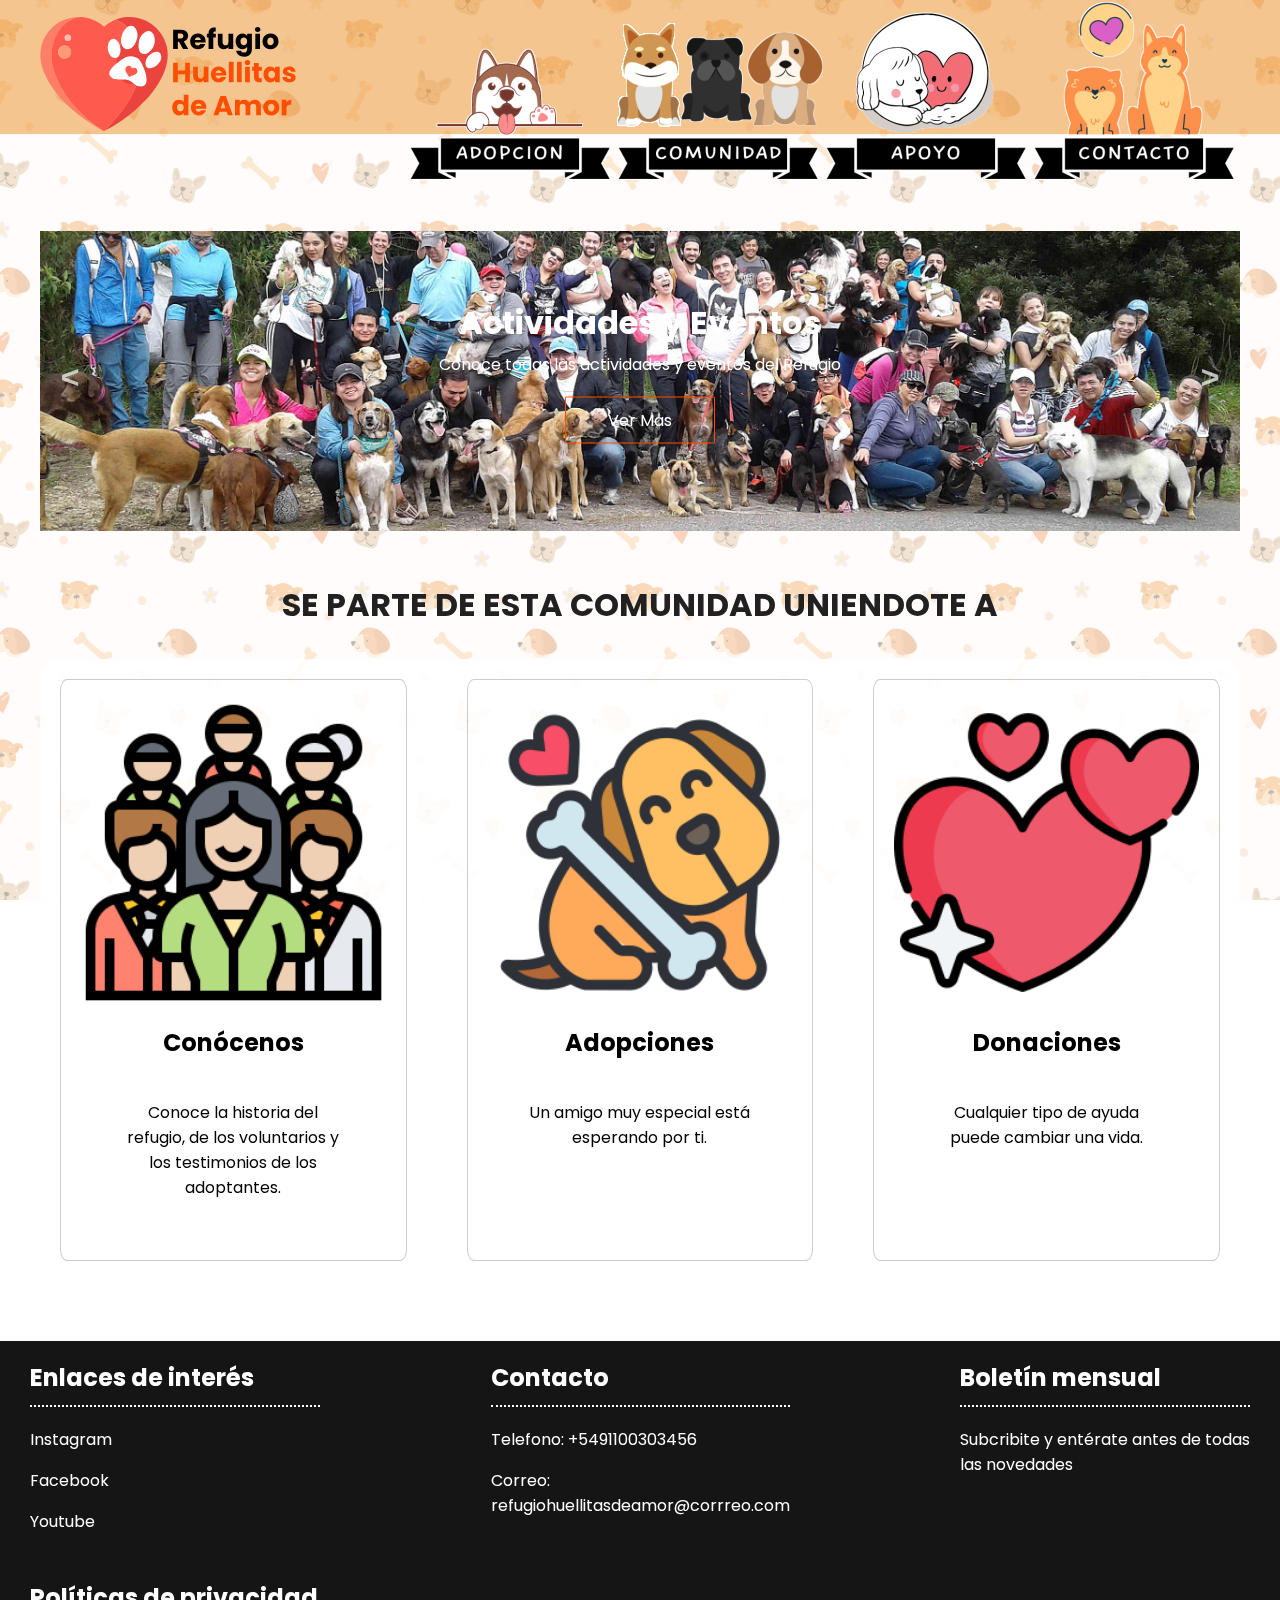
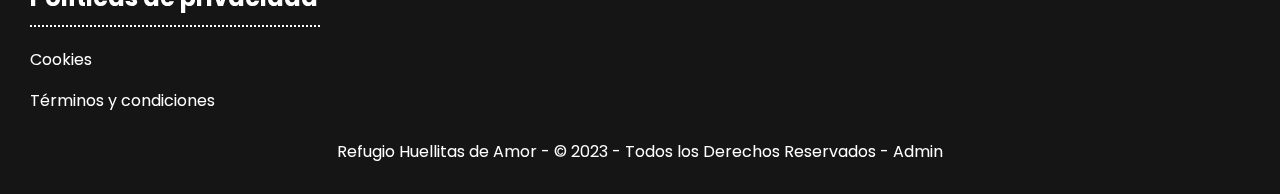
<file: index.html>
<!DOCTYPE html>
<html lang="es">

<head>
    <meta charset="UTF-8" />
    <meta name="viewport" content="width=device-width, user-scalable=none, initial-scale=1.0, maximum-scale=1.0, minimum-scale=1.0" />
    <title>Refugio Huellitas de Amor</title>
    <link rel="stylesheet" href="./css/style.css" />
    <link rel="preconnect" href="https://fonts.googleapis.com">
    <link rel="preconnect" href="https://fonts.gstatic.com" crossorigin>
    <link href="https://fonts.googleapis.com/css2?family=Poppins:wght@300&display=swap" rel="stylesheet">
    <link rel="shortcut icon" href="icon.ico" type="image/x-icon">
</head>

<body>
    <header class="main-header"></header>

    <main class="main">
        <div class="container-slider">
            <div class="slider" id="slider">
                <div class="slider-section"><img src="./img/actividades.jpg" class="slider-img" alt="">
                    <div class="slider-content">
                        <h2 class="slider-title">Actividades y Eventos</h2>
                        <p class="slider-txt">Conoce todas las actividades y eventos del Refugio</p>
                        <a class="slider-link" href="contacto.html">Ver Mas</a>
                    </div>
                </div>
                <div class="slider-section"><img src="./img/testimonios.jpg" class="slider-img" alt="">
                    <div class="slider-content">
                        <h2 class="slider-title">Testimonios de Amor y Amistad</h2>
                        <p class="slider-txt">Hermosas historias de nuestros adoptantes</p>
                        <a class="slider-link" href="comunidad.html">Ver Mas</a>
                    </div>
                </div>
                <div class="slider-section"><img src="./img/perfiles.jpg" class="slider-img" alt="">
                    <div class="slider-content">
                        <h2 class="slider-title">Perfiles de tu próximo Amigo</h2>
                        <p class="slider-txt">Alguien maravilloso está esperando conocerte</p>
                        <a class="slider-link" href="adopcion.html">Ver Mas</a>
                    </div>
                </div>
            </div>
            <div class="slider-btn slider-btn-right" id="btn-right">&#62;</div>
            <div class="slider-btn slider-btn-left" id="btn-left">&#60;</div>
        </div>
        <section class="tips">
            <h2 class="tips-title">SE PARTE DE ESTA COMUNIDAD UNIENDOTE A</h2>

            <div class="container-tips">
                <div class="tip">
                    <a href="comunidad.html">
                        <img src="./img/humano.ico" alt="Icono 1">
                    </a>
                    <h2 class="tip-title">Conócenos</h2>
                    <p class="tip-txt">Conoce la historia del refugio, de los voluntarios y los testimonios de los
                        adoptantes.</p>
                </div>
                <div class="tip">
                    <a href="adopcion.html">
                        <img src="./img/perro.ico" alt="Icono 2">
                    </a>
                    <h2 class="tip-title">Adopciones</h2>
                    <p class="tip-txt">Un amigo muy especial está esperando por ti.</p>
                </div>
                <div class="tip">
                    <a href="contacto.html">
                        <img src="./img/amor.ico" alt="Icono 3">
                    </a>
                    <h2 class="tip-title">Donaciones</h2>
                    <p class="tip-txt">Cualquier tipo de ayuda puede cambiar una vida.</p>
                </div>
            </div>
        </section>
    </main>

    <footer class="main-footer"></footer>
    <script src="./js/script.js"></script>
    <script src="./js/headfoot.js"></script>

</body>

</html>
</file>
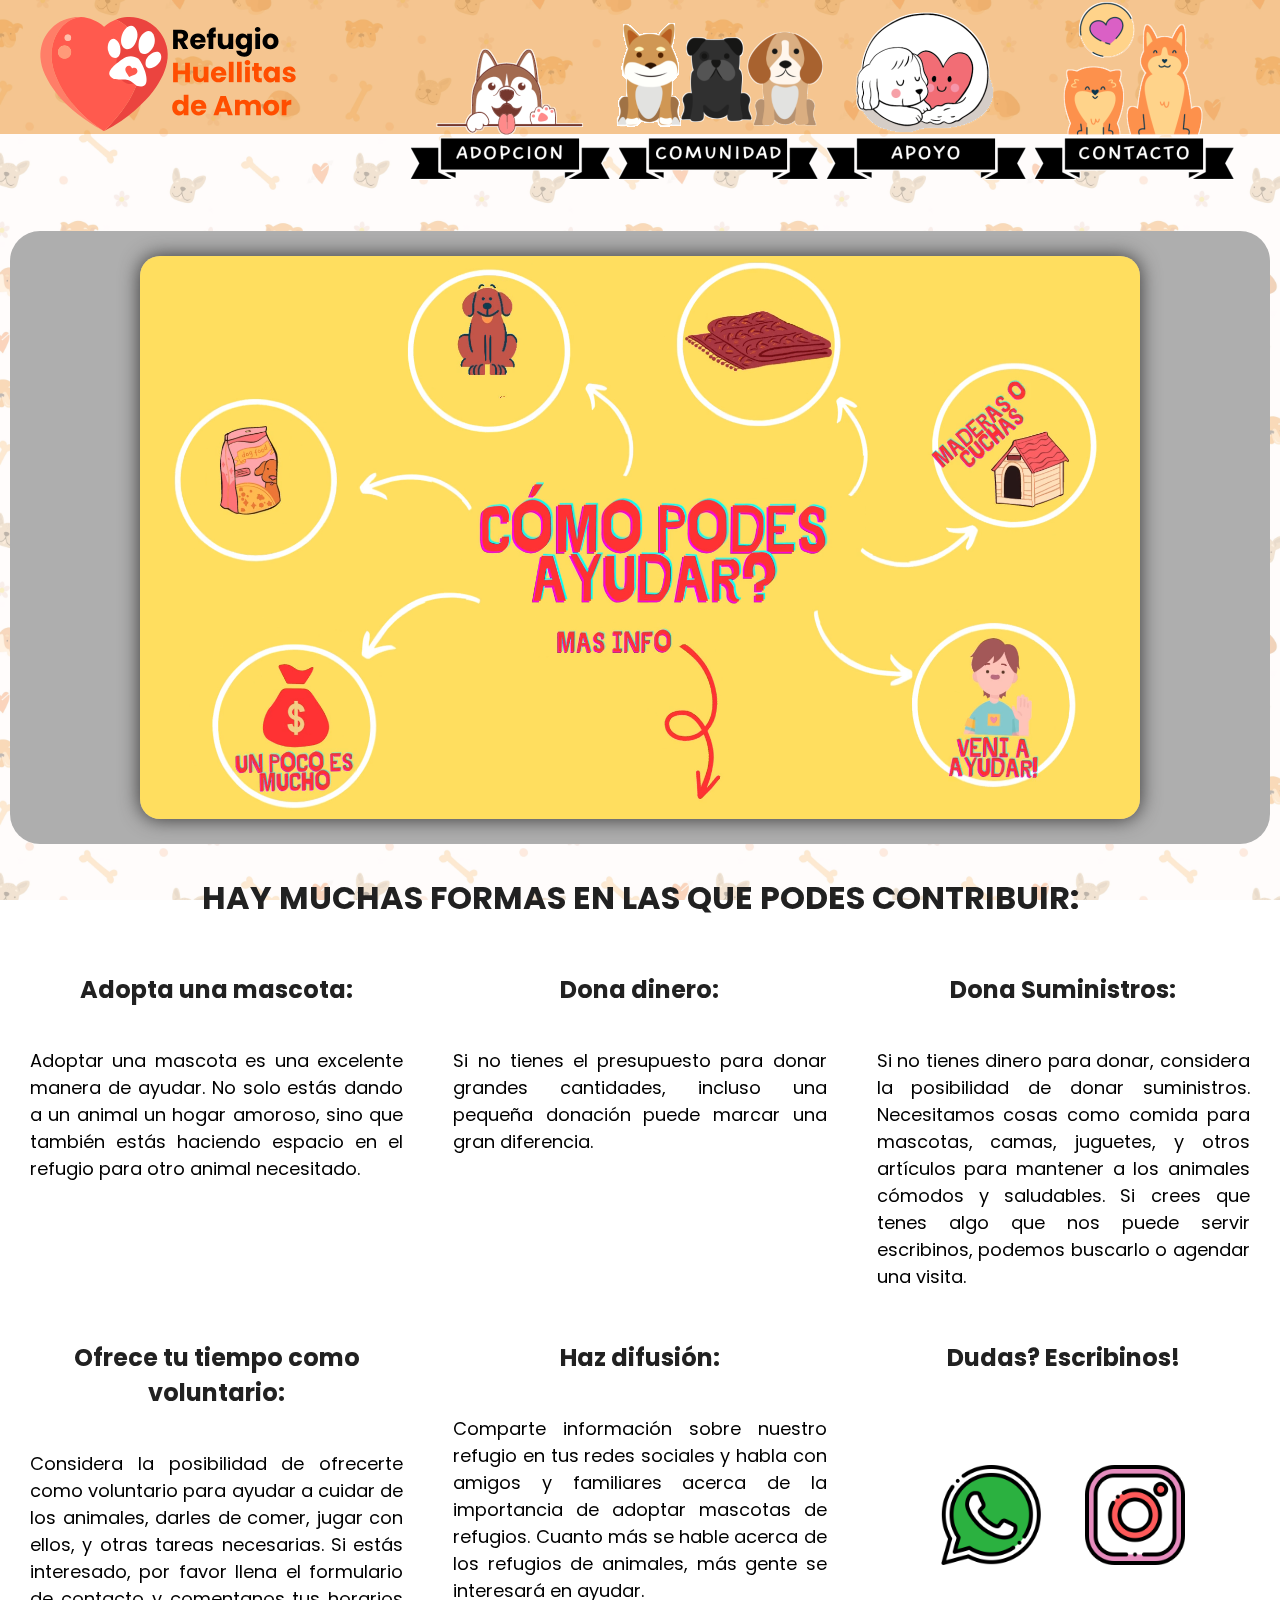
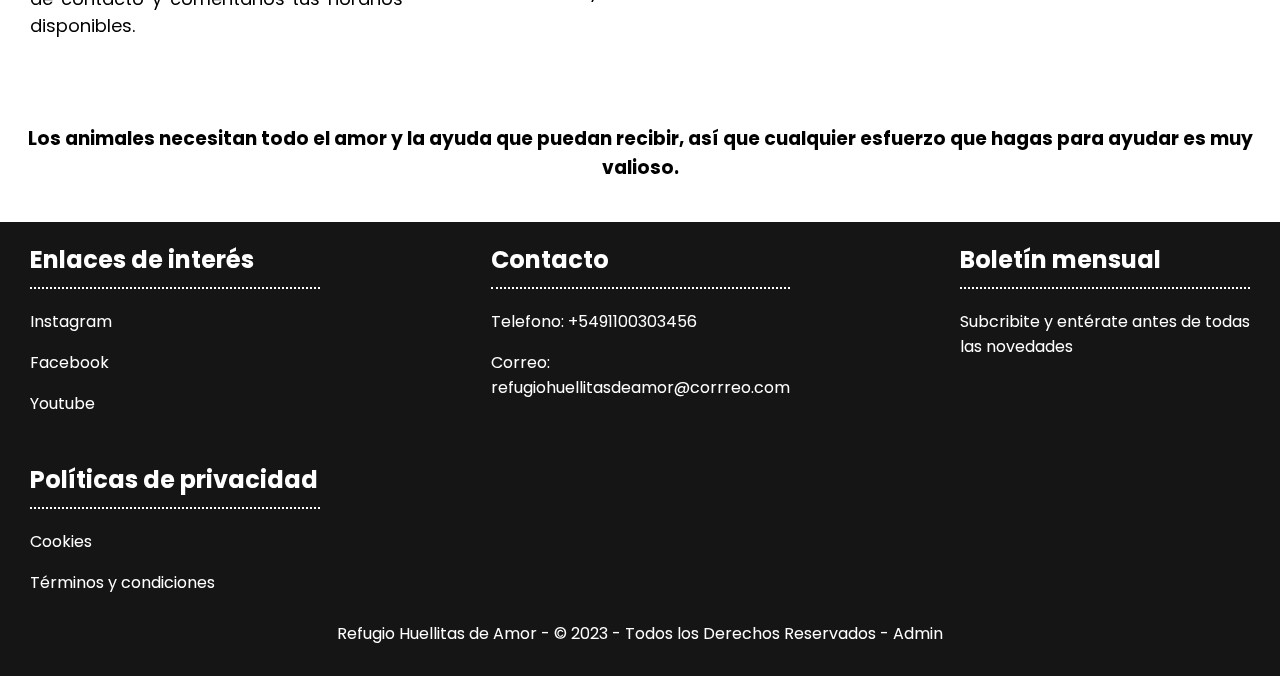
<file: apoyo.html>
<!DOCTYPE html>
<html lang="es">

<head>
    <meta charset="UTF-8" />
    <meta name="viewport"content="width=device-width, user-scalable=none, initial-scale=1.0, maximum-scale=1.0, minimum-scale=1.0" />
    <title>Refugio Huellitas de Amor</title>
    <link rel="stylesheet" href="./css/style.css" />
    <link rel="preconnect" href="https://fonts.googleapis.com">
    <link rel="preconnect" href="https://fonts.gstatic.com" crossorigin>
    <link href="https://fonts.googleapis.com/css2?family=Poppins:wght@300&display=swap" rel="stylesheet">
    <link rel="shortcut icon" href="icon.ico" type="image/x-icon">
</head>

<body>

    <header class="main-header">
    </header>

    <main class="main-apoyo">
        <div class="flyer">
            <video id="flyer_donaciones" src="vid/Donaciones_1.mp4" autoplay muted loop>

            </video>
        </div>
        <section class="tips">
            <h2 class="tips-title-apoyo">HAY MUCHAS FORMAS EN LAS QUE PODES CONTRIBUIR:</h2>

            <div class="apoyo-tips">
                <div class="tip-apoyo">
                    <h2 class="apoyo-title">Adopta una mascota:</h2>
                    <p class="tip-txt-apoyo">Adoptar una mascota es una excelente manera de ayudar. No solo estás dando
                        a un
                        animal un hogar amoroso, sino que también estás haciendo espacio en el refugio para otro animal
                        necesitado.</p>
                </div>
                <div class="tip-apoyo">
                    <h2 class="apoyo-title">Dona dinero:</h2>
                    <p class="tip-txt-apoyo"> Si no tienes el presupuesto para donar grandes cantidades, incluso una
                        pequeña donación
                        puede marcar una gran diferencia.</p>
                </div>
                <div class="tip-apoyo">

                    <h2 class="apoyo-title">Dona Suministros:</h2>
                    <p class="tip-txt-apoyo"> Si no tienes dinero para donar, considera la posibilidad de donar
                        suministros.
                        Necesitamos cosas como comida para mascotas, camas, juguetes, y otros artículos para mantener a
                        los animales
                        cómodos y saludables. Si crees que tenes algo que nos puede servir escribinos, podemos buscarlo
                        o agendar una
                        visita.</p>
                </div>
                <div class="tip-apoyo">
                    <h2 class="apoyo-title">Ofrece tu tiempo como voluntario:</h2>
                    <p class="tip-txt-apoyo">Considera la posibilidad de ofrecerte como voluntario para ayudar a
                        cuidar de los animales, darles de comer, jugar con ellos, y otras tareas necesarias. Si estás
                        interesado, por
                        favor llena el formulario de contacto y comentanos tus horarios disponibles.</p>
                </div>
                <div class="tip-apoyo">
                    <h2 class="apoyo-title">Haz difusión:</h2>
                    <p class="tip-txt-apoyo">Comparte información sobre nuestro refugio en tus redes sociales y habla
                        con amigos y
                        familiares acerca de la importancia de adoptar mascotas de refugios. Cuanto más se hable acerca
                        de los refugios
                        de animales, más gente se interesará en ayudar.</p>
                </div>
                <div class="tip-apoyo">
                    <h2 class="apoyo-title">Dudas? Escribinos!</h2><br><br>
                    <a class="tip-txt-apoyo" href="https://api.whatsapp.com/send?phone=+5493512820679">
                        <img class="apoyo-icon" src="./img/whatsapp_1.png" alt="Logo whatsapp">
                    </a>

                    <a class="tip-txt-apoyo" href="https://www.instagram.com/">
                        <img class="apoyo-icon" src="./img/instagram.png" alt="Logo Instagram">
                    </a>

                </div>
        </section>
        <h3 class="tip-ayuda">
            Los animales necesitan todo el amor y la ayuda que puedan recibir, así que cualquier esfuerzo que hagas para
            ayudar es muy valioso.</h3>

    </main>
    <footer class="main-footer"></footer>
    <script src="./js/headfoot.js"></script>
</body>

</html>
</file>
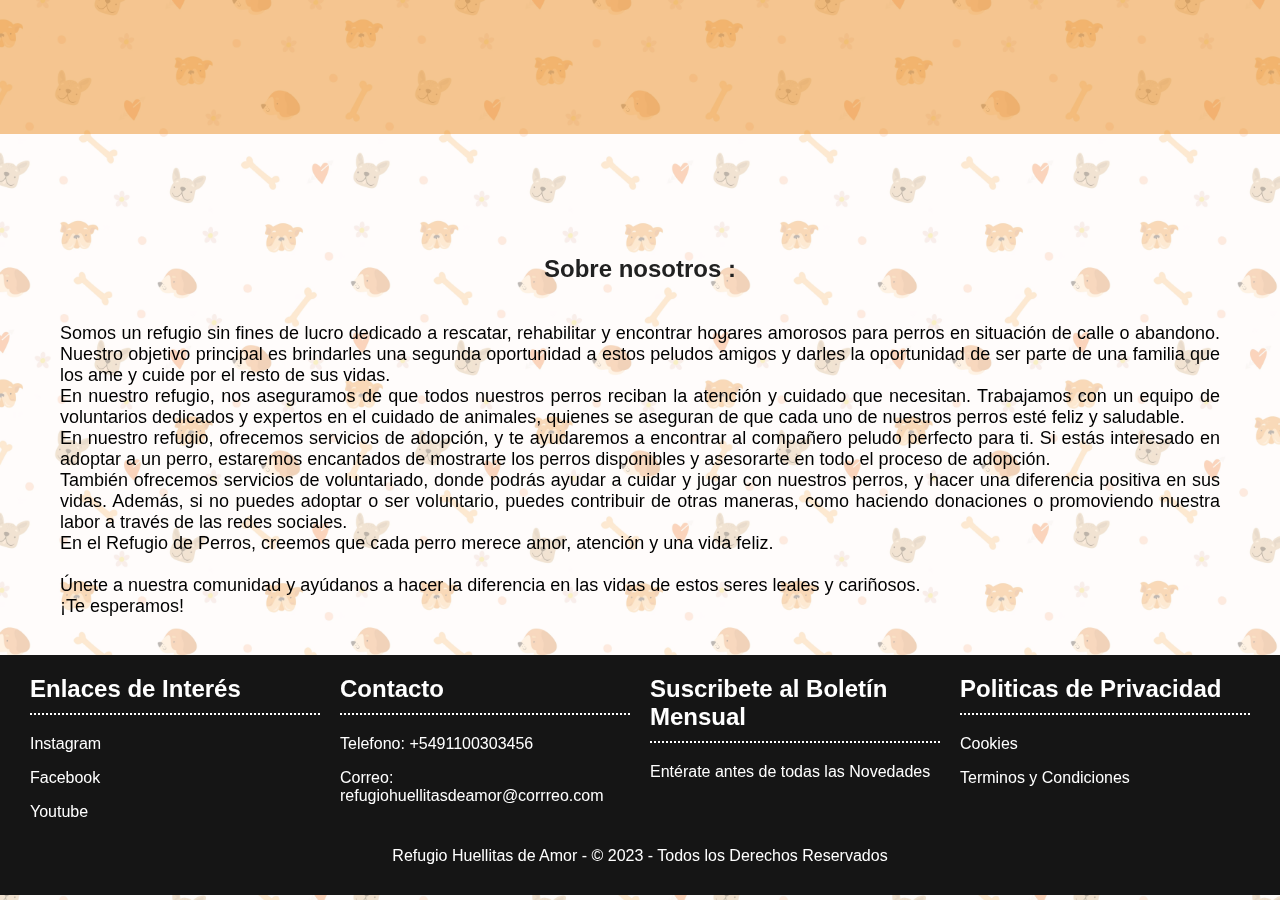
<file: comunidad.html>
<!DOCTYPE html>
<html lang="es">

<head>
    <meta charset="UTF-8" />
    <meta name="viewport"
        content="width=device-width, user-scalable=none, initial-scale=1.0, maximum-scale=1.0, minimum-scale=1.0" />
    <title>Refugio Huellitas de Amor</title>
    <link rel="stylesheet" href="./css/style.css" />
    <link rel="stylesheet" href="https://cdnjs.cloudflare.com/ajax/libs/font-awesome/6.3.0/css/all.min.css" />
    <link rel="shortcut icon" href="icon.ico" type="image/x-icon">
</head>

<body>
    <header class="main-header"></header>
    <main class="main">
        <div>
            <h2 class="apoyo-title"> Sobre nosotros : </h2>
            <p class="tip-txt-apoyo">Somos un refugio sin fines de lucro dedicado a rescatar, rehabilitar y encontrar
                hogares amorosos para perros en situación de calle o abandono. Nuestro objetivo principal es brindarles
                una segunda oportunidad a estos peludos amigos y darles la oportunidad de ser parte de una familia que
                los ame y cuide por el resto de sus vidas.<br>

                En nuestro refugio, nos aseguramos de que todos nuestros perros reciban la atención y cuidado que
                necesitan. Trabajamos con un equipo de voluntarios dedicados y expertos en el cuidado de animales,
                quienes se aseguran de que cada uno de nuestros perros esté feliz y saludable.<br>

                En nuestro refugio, ofrecemos servicios de adopción, y te ayudaremos a encontrar al compañero peludo
                perfecto para ti. Si estás interesado en adoptar a un perro, estaremos encantados de mostrarte los
                perros disponibles y asesorarte en todo el proceso de adopción.<br>

                También ofrecemos servicios de voluntariado, donde podrás ayudar a cuidar y jugar con nuestros perros, y
                hacer una diferencia positiva en sus vidas. Además, si no puedes adoptar o ser voluntario, puedes
                contribuir de otras maneras, como haciendo donaciones o promoviendo nuestra labor a través de las redes
                sociales.<br>

                En el Refugio de Perros, creemos que cada perro merece amor, atención y una vida feliz.<br><br> Únete a
                nuestra comunidad y ayúdanos a hacer la diferencia en las vidas de estos seres leales y cariñosos.<br>
                ¡Te esperamos!</p>
        </div>
    </main><br>
    <footer class="main-footer"></footer>
    <script src="./js/header.js"></script>
    <script src="./js/footer.js"></script>

</body>

</html>
</file>
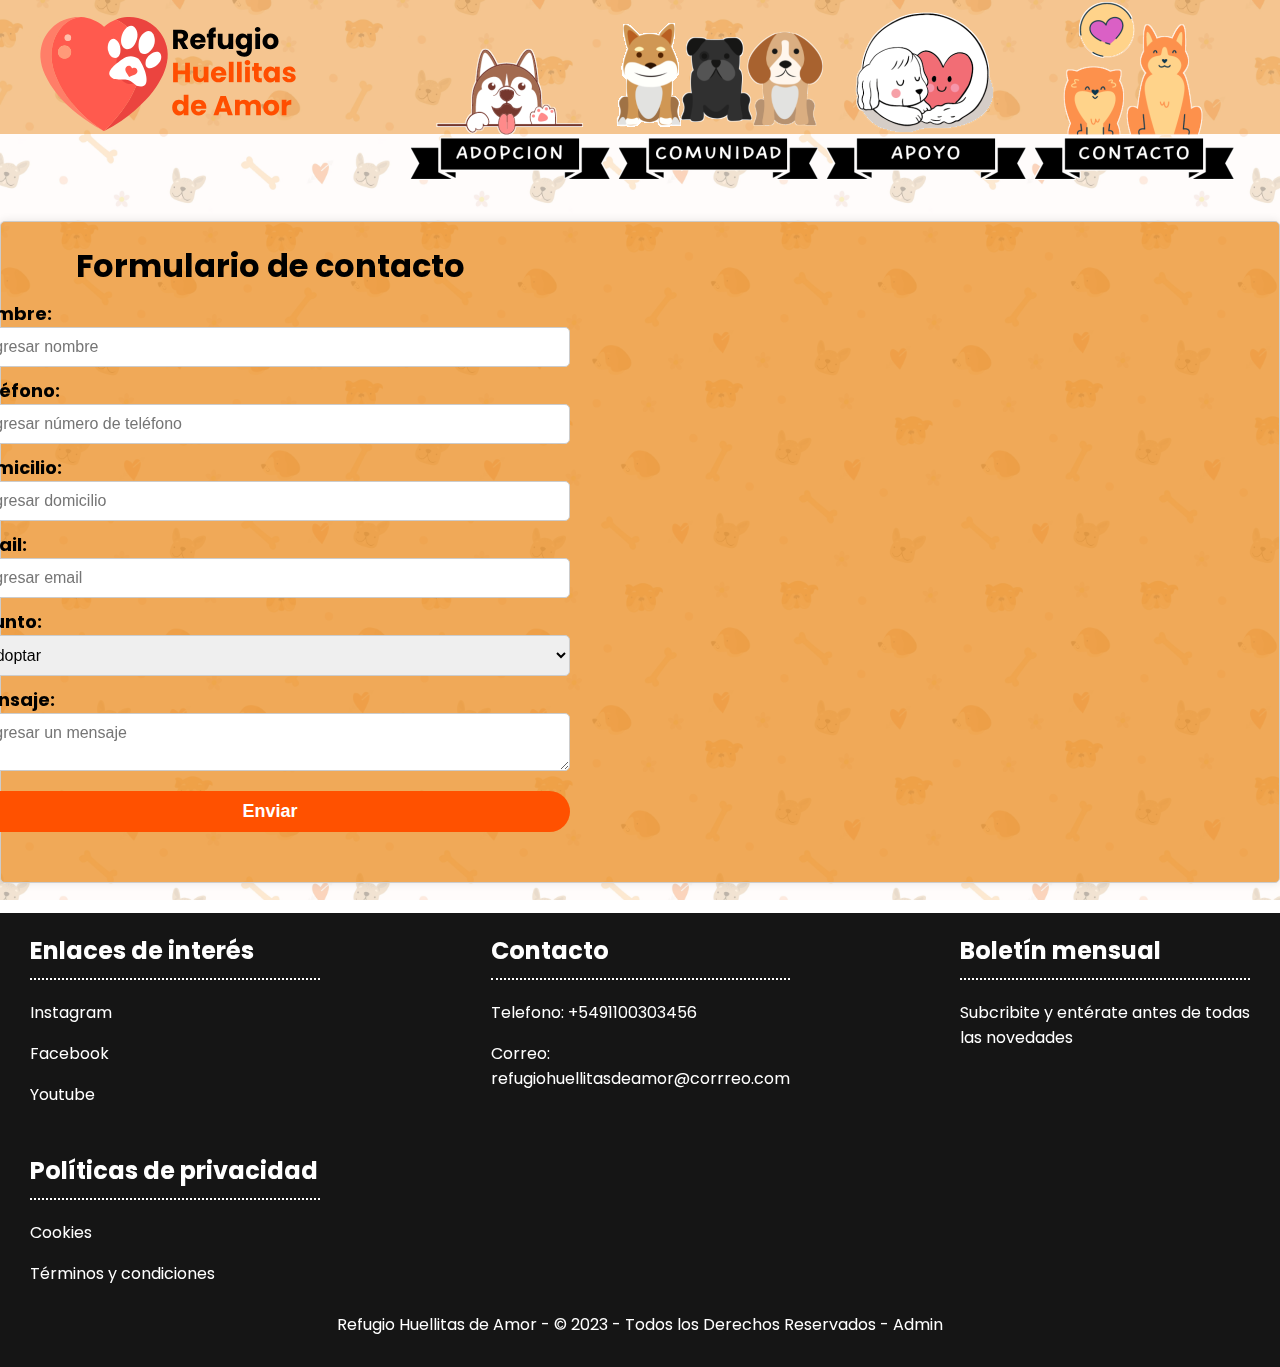
<file: contacto.html>
<!DOCTYPE html>
<html lang="es">

<head>
  <meta charset="UTF-8" />
  <meta name="viewport"
    content="width=device-width, user-scalable=none, initial-scale=1.0, maximum-scale=1.0, minimum-scale=1.0" />
  <title>Refugio Huellitas de Amor</title>
  <link rel="stylesheet" href="./css/style.css" />
  <link rel="preconnect" href="https://fonts.googleapis.com">
  <link rel="preconnect" href="https://fonts.gstatic.com" crossorigin>
  <link href="https://fonts.googleapis.com/css2?family=Poppins:wght@300&display=swap" rel="stylesheet">
  <link rel="shortcut icon" href="icon.ico" type="image/x-icon">
</head>

<body>
  <header class="main-header"></header>
  
  <div class="contacto-container">
    
    
      <div class="grid-item">
        
        <form class="contacto-form" action="show-data.html" novalidate>
          <h2 class="contacto-title">Formulario de contacto</h2>
          <label class="contacto-label" for="nombre">Nombre:</label>
          <input class="contacto-input" type="text" id="nombre" name="nombre" placeholder="Ingresar nombre" required>

          <label class="contacto-label" for="telefono">Teléfono:</label>
          <input class="contacto-input" type="text" id="telefono" name="telefono"
            placeholder="Ingresar número de teléfono" required>

          <label class="contacto-label" for="domicilio">Domicilio:</label>
          <input class="contacto-input" type="text" id="domicilio" name="domicilio" placeholder="Ingresar domicilio"
            required>

          <label class="contacto-label" for="email">Email:</label>
          <input class="contacto-input" type="email" id="email" name="email" placeholder="Ingresar email">

          <label class="contacto-label" for="asunto">Asunto:</label>
          <select class="contacto-select" id="asunto" name="asunto">
            <option value="adoptar">Adoptar</option>
            <option value="donar">Donar</option>
            <option value="colaborar">Colaborar</option>
          </select>

          <label class="contacto-label" for="mensaje">Mensaje:</label>
          <textarea class="contacto-textarea" id="mensaje" name="mensaje" placeholder="Ingresar un mensaje"></textarea>

          <button class="contacto-button" type="submit">Enviar</button>
        </form>
      
    </div>
    <div class="grid-item">
      <div class="contacto-iframe-container">

        <iframe class="contacto-iframe"
          src="https://www.google.com/maps/embed?pb=!1m18!1m12!1m3!1d192237.71343179382!2d-71.5485766506193!3d-41.16258570240066!2m3!1f0!2f0!3f0!3m2!1i1024!2i768!4f13.1!3m3!1m2!1s0x961a7749e7a15cbb%3A0xd5b62c460a4f3913!2sRefugio%20extremo%20encantado!5e0!3m2!1sen!2sar!4v1682544365949!5m2!1sen!2sar"
          width="100%" height="97%" style="border:0;" allowfullscreen="" loading="lazy"
          referrerpolicy="no-referrer-when-downgrade"></iframe>
      </div>
    </div>
  </div>
  </div>
  </div>
  <footer class="main-footer"></footer>
  <script src="./js/headfoot.js"></script>
  <script src="./js/validar.js"></script>
</body>

</html>
</file>
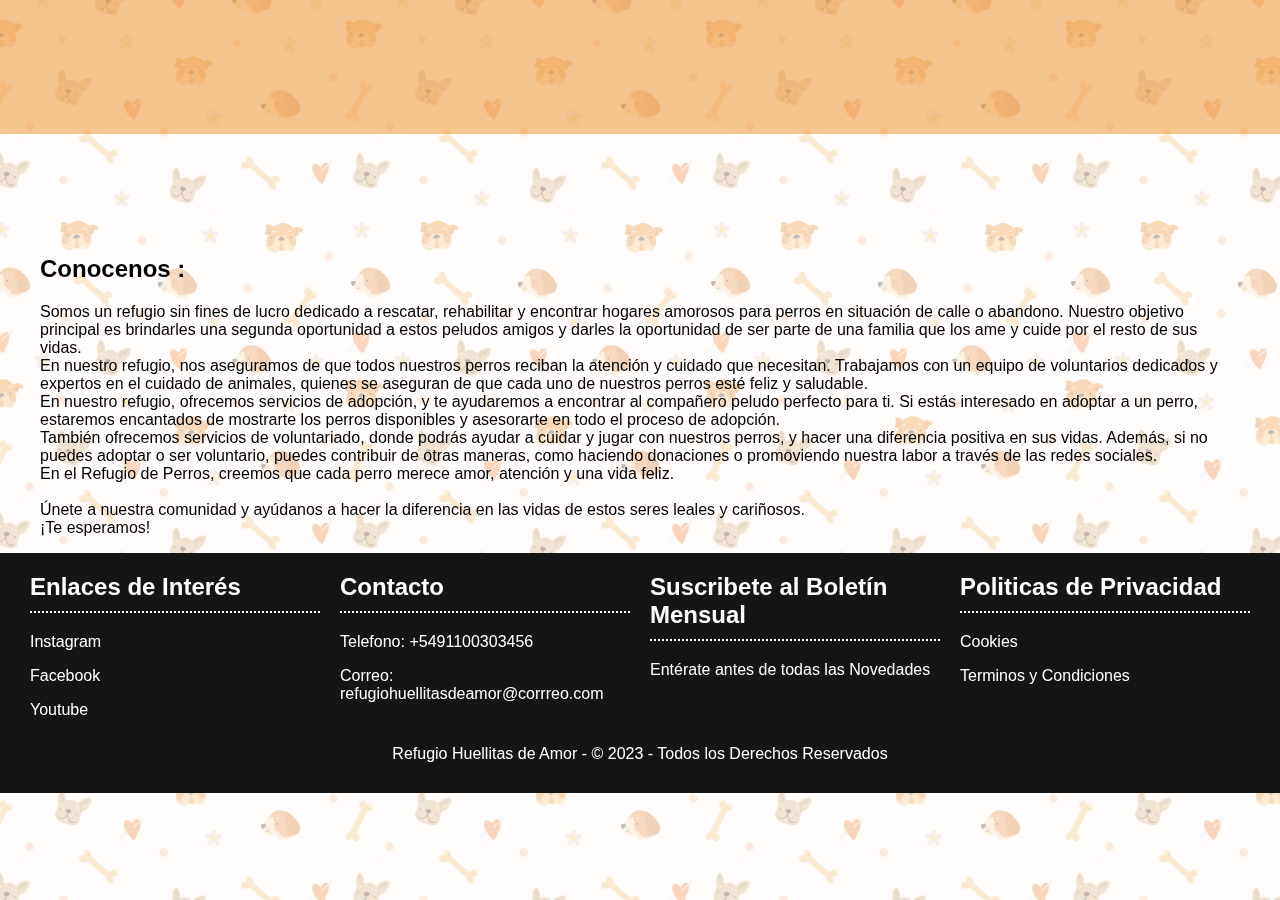
<file: nosotros.html>
<!DOCTYPE html>
<html lang="es">
<head>
     <meta charset="UTF-8" />
    <meta name="viewport"
        content="width=device-width, user-scalable=none, initial-scale=1.0, maximum-scale=1.0, minimum-scale=1.0" />
        <title>Refugio Huellitas de Amor</title>
    <link rel="stylesheet" href="./css/style.css"/>
    <link rel="stylesheet" href="https://cdnjs.cloudflare.com/ajax/libs/font-awesome/6.3.0/css/all.min.css"/>
    <link rel="shortcut icon" href="icon.ico" type="image/x-icon">
</head>
<body>
    <header class="main-header">

        <nav class="main-nav" id="main-nav">

            <div class="container container-flex">

                <div class="main-header-container">
                    <img src="./img/LOGO.png" alt="Logo" width="200" height="200">
                    <h1 class="main-header-title">
                    <span class="word1">Refugio</span><br>
                    <span class="word2">Huellitas</span><br>
                    <span class="word3">de Amor</span>
                    </h1>
                </div>

                <tbody>
                    <tr>
                        <td>
                            <a href="index.html">
                                <img src="./img/1.ico" alt="">
                            </a>
                            <a href="nosotros.html">
                               <img src="./img/2.ico" alt="">
                            </a>
                            <a href="apoyo.html">
                                <img src="./img/3.ico" alt="">
                            </a>
                            <a href="contacto.html">
                                <img src="./img/4.ico" alt="">
                            </a>
                        </td>
                    </tr>
                </tbody>

            </div>



        </nav>
    </header>
    <main class = "main">
<div>
<h2> Conocenos : </h2>
<p>Somos un refugio sin fines de lucro dedicado a rescatar, rehabilitar y encontrar hogares amorosos para perros en situación de calle o abandono. Nuestro objetivo principal es brindarles una segunda oportunidad a estos peludos amigos y darles la oportunidad de ser parte de una familia que los ame y cuide por el resto de sus vidas.<br>

    En nuestro refugio, nos aseguramos de que todos nuestros perros reciban la atención y cuidado que necesitan. Trabajamos con un equipo de voluntarios dedicados y expertos en el cuidado de animales, quienes se aseguran de que cada uno de nuestros perros esté feliz y saludable.<br>
    
    En nuestro refugio, ofrecemos servicios de adopción, y te ayudaremos a encontrar al compañero peludo perfecto para ti. Si estás interesado en adoptar a un perro, estaremos encantados de mostrarte los perros disponibles y asesorarte en todo el proceso de adopción.<br>
    
    También ofrecemos servicios de voluntariado, donde podrás ayudar a cuidar y jugar con nuestros perros, y hacer una diferencia positiva en sus vidas. Además, si no puedes adoptar o ser voluntario, puedes contribuir de otras maneras, como haciendo donaciones o promoviendo nuestra labor a través de las redes sociales.<br>
    
    En el Refugio de Perros, creemos que cada perro merece amor, atención y una vida feliz.<br><br> Únete a nuestra comunidad y ayúdanos a hacer la diferencia en las vidas de estos seres leales y cariñosos.<br>
    ¡Te esperamos!</p>
</div>
    </main>
    <footer class="main-footer">
        <div class="footer-sections">
            <section class="footer-section">
                <h2 class="footer-title">Enlaces de Interés</h2>
                <p class="footer-txt">Instagram</p>
                <p class="footer-txt">Facebook</p>
                <p class="footer-txt">Youtube</p>
            </section>
            <section class="footer-section">
                <h2 class="footer-title">Contacto</h2>
                <p class="footer-txt">Telefono: +5491100303456</p>
                <p class="footer-txt">Correo: refugiohuellitasdeamor@corrreo.com</p>
            </section>
            <section class="footer-section">
                <h2 class="footer-title">Suscribete al Boletín Mensual</h2>
                <p class="footer-txt">Entérate antes de todas las Novedades</p>
            </section>
            <section class="footer-section">
                <h2 class="footer-title">Politicas de Privacidad</h2>
                <p class="footer-txt">Cookies</p>
                <p class="footer-txt">Terminos y Condiciones</p>
            </section>
        </div>
        <p class="copy">Refugio Huellitas de Amor - © 2023 - Todos los Derechos Reservados</p>
    </footer>

    <script src="./js/script.js" ></script>

</body>

</html>
</file>
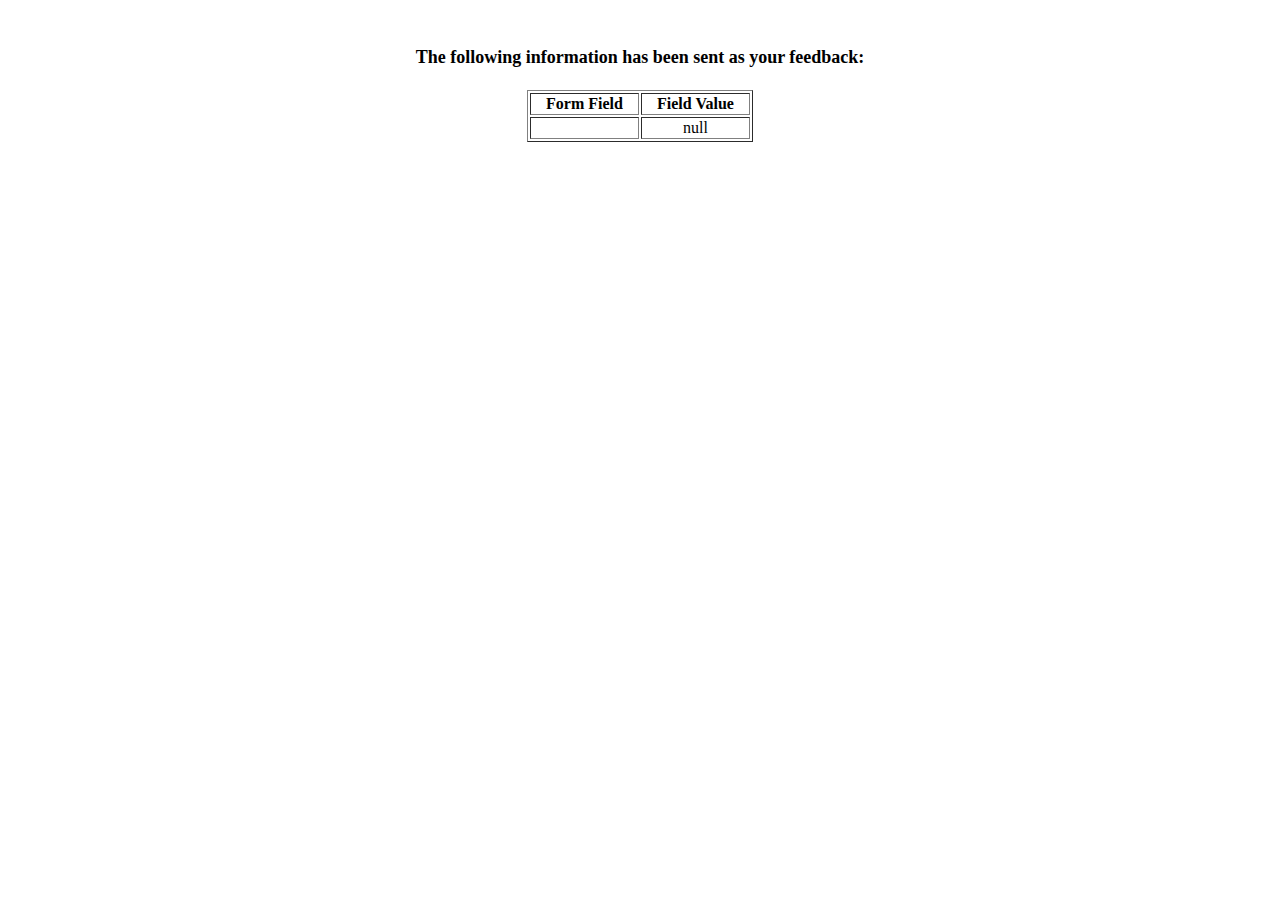
<file: show-data.html>
<html>

<head>
  <title>Feedback Sent</title>
</head>

<body>
  <p align=center>&nbsp;</p>
  <h1 align=center>
    <font size="+1">The following information has been sent as your
      feedback:</font>
  </h1>

  <table border="1" align=center width="226">
    <tr>
      <th align="center">Form Field</th>
      <th align="center">Field Value</th>
    </tr>

    <script language="javascript">
      var args = location.search.substr(1).split('&');
      for (var i = 0; i < args.length; ++i) {
        var parts = args[i].split('=');
        if (parts != null) {
          var field = parts[0];
          var value = parts[1];
          if (value == null) {
            value = "null"
          }
          else {
            value = '"' + unescape(value.replace(/\+/g, ' ')) + '"';
          }

          document.writeln('<tr><td align="center">' + field + '</td>');
          document.writeln('<td align="center">' + value + '</td></tr>');
        }
      }
    </script>

    <noscript>
      <tr>
        <td>
          <p>You need to turn on Javascript in your browser.</p>

          <p>In Microsoft Internet Explorer 4 or greater:</p>
          <ul>
            <li>From the "Tools" menu (in IE 4, it's the "View" menu), select "Internet Options".</li>
            <li>Click on the "Security" tab.</li>
            <li>Click on the "Custom Level" button. (In IE 4, select "Custom"
              and then click on "Settings...".)</li>
            <li>Under "Active scripting" make sure "Enable" is selected.</li>
          </ul>

          <p>In Netscape version 4 or greater:</p>
          <ul>
            <li>From the <b>Edit</b> menu, select <b>Preferences</b>.</li>
            <li>In the <b>Category</b> list on the left, click on the word "Advanced".</li>
            <li>In the panel on the right, make sure "Enable JavaScript" is checked.</li>
            <li>Click the <b>OK</b> button.</li>
          </ul>

        </td>
      </tr>
    </noscript>

  </table>
</body>

</html>
</file>
<file: css/style.css>
* {
  box-sizing: border-box;
}

a {
  text-decoration: none
}

body {
  font-family: 'Poppins', sans-serif;
  margin: 0;

}

body::before {
  content: "";
  position: fixed;
  top: 0;
  left: 0;
  right: 0;
  bottom: 0;
  z-index: -1;
  background-image: url(../img/background.avif);
  background-size: 40vmin;
  opacity: 0.4;
}

img {
  display: block;
  width: 100%;
}

/*Estilos Header*/
.main-header {
  padding: 0px;
  border: 0px;
  margin: 40px;
  margin-block-start: auto;
}

.main-header::before {
  content: "";
  position: absolute;
  top: 0;
  left: 0;
  width: 100%;
  height: 10.5vw;
  z-index: -1;
  background-color: rgba(235, 141, 34, 0.55);
  background-size: 270px;
  opacity: 0.9;

}



.main-header-title {
  text-align: left;
  font-size: 2.5em;
  margin: 0px;
  font-family: 'Poppins';
}

.palabra1 {
  color: #454546;
  font-display: flex;
}

.palabra2,
.palabra3 {
  color: #ff4e00;
  font-display: flex;
}



.main-header-container {
  display: flex;
  justify-content: space-between;
  align-items: center;
}

/*estilos menu*/
.main-nav {
  opacity: 0;
  visibility: hidden;
  transition: all 0.5s;
  z-index: 999999;
}

.menu {
  position: absolute;
  top: 136px;
  left: 0;
  background: #212121;
  width: 100%;
  list-style: none;
  padding: 0px;
  margin: 0;
}

.menu-item {
  text-align: center;
  margin: auto;
}

.menu-link {
  padding: 20px;
  color: white;
  text-decoration: none;
  display: block;
}

.menu-link:hover {
  background: white;
  color: #212121;
}

.menu1 {
  width: 200;
  height: 200;
  float: left;
}

.mostrar {
  opacity: 1;
  visibility: visible;
}

.icon-menu {
  font-size: 1.5rem;
  border: 1px solid #454546;
  border-radius: 2%;
  display: block;
  padding: 10px 20px;
  cursor: pointer;
  margin-left: auto;
}

.icon-user {
  margin-right: auto;
}

.main-header-btn {
  display: block;
  height: max-content;
  padding: 10px 20px;
  border: 1px solid #454546;
  border-radius: 2%;
  font-size: 1em;
  color: #454546;
  text-decoration: none;
  margin-right: 10px;
}

.main-header-btn i {
  margin-left: 8px;
  font-size: 1em;
}

.main-header-input {
  caret-color: #ff4e00;
  font-size: 1em;
  display: block;
  padding: 10px;
  border: 1px solid #454546;
  border-radius: 2%;
  margin-right: 4px;
  width: 50%;
}

.main {
  padding: 0 20px;
}

/*Estilos Slider*/
.container-slider {
  margin: 50px auto;
  width: 100%;
  position: relative;
  overflow: hidden;
}

.slider {
  display: flex;
  width: 300%;
  height: 300px;
  margin-left: -100%;
  position: relative;
}

.slider::before {
  content: '';
  position: absolute;
  z-index: -1;
  width: 100vw;
  top: 0;
  left: 0;
  background: rgba(0, 0, 0, 0.3);
  height: 100%;
}

.slider-section {
  width: 100%;
  position: relative;
}

.slider-img {
  display: block;
  width: 100%;
  height: 100%;
  object-fit: cover;
}

.slider-btn {
  z-index: 1;
  position: absolute;
  width: 40px;
  height: 40px;
  color: rgba(255, 255, 255, 0.7);
  top: 50%;
  transform: translateY(-50%);
  font-size: 32px;
  font-weight: bold;
  font-family: monospace;
  text-align: center;
  cursor: pointer;
  border-radius: 50%;
}

.slider-btn:hover {
  color: #fff;
  background: rgba(255, 255, 255, 0.3);
}

.slider-btn-left {
  left: 10px;
}

.slider-btn-right {
  right: 10px;
}

.slider-content {
  z-index: 1;
  position: absolute;
  top: 50%;
  left: 50%;
  transform: translate(-50%, -50%);
  color: #fff;
  width: 60%;

  text-align: center;
}

.slider-title {
  font-size: 2em;
  margin: 0;
}

.slider-txt {
  margin: 5px 0;
}

.slider-link {
  display: block;
  border: 1px solid #ff4e00;
  border-radius: 2%;
  color: #fff;
  padding: 10px;
  text-align: center;
  text-decoration: none;
  width: 150px;
  margin: 20px auto;
  transition: all 0.5s;
}

.slider-link:hover {
  background: rgba(255, 78, 0, 0.3);
}

.main {
  padding: 10px;
}

.tips-title {
  margin: 30px auto;
  text-align: center;
  color: #212121;
  font-size: 2em;
}

.container-tips {
  margin-bottom: 60px;
  text-align: center;
  border-radius: 20px;
  background-color: rgba(255, 255, 255, 0.90);
}

.tip-txt {
  margin: 40px;
}

.tip {
  border: 1px solid #ccc;
  border-radius: 2%;
  padding: 20px;
  margin: 20px;
}

.tip-icon {
  font-size: 2em;
  color: #ff4e00;
}

/*Estilos Comunidad*/

.box-principal-perros {

  display: inline-flex;

}

.nosotros {

  font-weight: 50;
  text-rendering: optimizeLegibility;
  border-style: inset;
  border-radius: 20px;
  border-width: 3px;
  background-color: #1e1e1e23;
  object-fit: fill;
  display: flex;
  flex-wrap: wrap;
  justify-content: space-around;
  padding-left: 50px;
  padding-right: 50px;
  box-shadow: 0 0 20px rgb(119, 119, 119);
}

#app {
  display: flex;
  flex-wrap: wrap;
  justify-content: space-around;
  padding: 2.5%;
}

.box-perros {
  text-align: justify;
  font-style: oblique;
  font-size: 18px;
  border: 2px solid #ff4e00;
  border-radius: 2%;
  width: 500px;
  margin: 8%;
  padding: 2%;
  box-shadow: 0 0 20px rgb(119, 119, 119);

}

.adoptados {

  width: 350px;
  height: 200px;
  object-fit: scale-down;
}

/*Estilos Apoyo*/
.flyer {

  background-color: rgb(174, 174, 174);
  padding: 2%;
  border-radius: 30px;
  display: flex;
  flex-wrap: wrap;
  justify-content: space-around;

}

#flyer_donaciones {
  width: 100%;
  max-width: 1000px;
  display: flex;
  margin: 0 auto;
  border-radius: 20px;
  box-shadow: 0 0 20px rgb(52, 51, 51);

}

.main-apoyo {
  padding: 10px;

}

.tips-title-apoyo {
  margin: 30px auto;
  text-align: center;
  color: #212121;
  font-size: 2em;

}

.apoyo-title {

  margin: 20px auto;
  text-align: center;
  color: #212121;
  font-size: 1.5em;

}

.apoyo-tips {

  margin-bottom: 60px;
  text-align: center;
  display: grid;
  grid-gap: 10px;
  grid-template-columns: repeat(3, 1fr);


}

.apoyo-icon {
  width: 100px;
}

.tip-apoyo:hover {
  border: solid #ccc;
  border-radius: 10px;
  padding: 5px;
  margin: 15px;
  text-align: center;
  border-top-left-radius: 4%;
  border-color: #212121;
  border-width: 1px;
  box-shadow: 0 0 10px black;


}

.tip-ayuda {

  padding: 5px;
  margin-bottom: 2%;
  text-align: center;

}

.tip-txt-apoyo {
  font-size: 18px;
  text-align: justify;
  margin: 20px;
  display: inline-flex;
  justify-content: center;

}

.tip-apoyo-icon {
  border: 1px solid #ccc;
  border-radius: 2%;
  padding: 20px;
  margin: 20px;
  text-align: center;


}

/*Estilos del footer*/



.main-footer {
  background: #151515;
  color: white;
  padding: 0px 20px 30px 20px;
}

.footer-title {
  border-bottom: 2px dotted #ffffff;
  padding-bottom: 10px;
  font-size: 24px;
}

.footer-txt {
  color: #ffffff;
}

.footer-sections {
  display: flex;
  flex-wrap: wrap;
  justify-content: space-between;
}

.footer-section {
  flex-basis: 25%;
  padding: 0px 10px 10px 10px;
}

@media screen and (max-width: 600px) {


  .footer-section {
    padding: 10px;
  }
}


.copy {
  color: #ffffff;
  text-align: center;
  margin: 0px;

}

.copy>a {
  text-decoration: none;
  color: white;
}


.icon-menu {
  display: none;
}

.main-header .container-flex {
  display: flex;
  justify-content: space-between;

}

.main-header-container {
  padding-top: 10px;
}

.main-header-title {
  width: 100%;
  font-size: 3em;
  margin: 20px;
}

.barra-nav {
  visibility: visible;
  opacity: 1;
  margin-left: 0px;
  width: 100%;
  margin-top: 0px;
}

.boton-nav {
  display: inline-flex;
}

.menu {
  position: static;
  display: flex;
  background: none;
}

.menu-link {
  color: #333;
}

.menu-link:hover {
  color: black;
  font-weight: bolder;
}

.main {
  padding: 0 40px;
}

.container-tips {
  display: grid;
  grid-template-columns: repeat(3, 1fr);
  grid-gap: 20px;
}

.botonimagen1 {
  background-image: url("../img/1.ico");
  background-repeat: no-repeat;
  height: 135px;
  width: 135px;
  background-position: center;
}

.botonimagen2 {
  background-image: url("../img/2.ico");
  background-repeat: no-repeat;
  height: 135px;
  width: 135px;
  background-position: center;
}

.botonimagen3 {
  background-image: url("../img/3.ico");
  background-repeat: no-repeat;
  height: 135px;
  width: 135px;
  background-position: center;
}

.botonimagen4 {
  background-image: url("../img/4.ico");
  background-repeat: no-repeat;
  height: 135px;
  width: 135px;
  background-position: center;
}

/*Estilos Adopcion*/

#app {
  padding: 0px;
}

.subtexto {

  font-size: 20px;
  text-align: left;
  margin-left: 15px;

}

.tarjetas {

  width: 200px;
  border: 2px solid black;
  border-radius: 10px;
  box-shadow: 0 0 10px black;
  margin: 20px;
  display: inline-block;
  position: relative;
  text-align: center;


}

.tarjetas::before {
  content: "";
  position: absolute;
  top: 0;
  left: 0;
  width: 100%;
  height: 100%;
  z-index: -1;
  background-color: #ffffff;
}

.tarjetas>div {
  position: absolute;
  top: 0;
  left: 0;
  z-index: -1;
  padding: 10px;
  margin: 0;
  text-align: center;

}

.imgtarjeta {
  width: 100%;
  max-width: 200px;
  max-height: 200px;
  border-radius: 10px;
  position: relative;
  display: inline-block;
  text-align: center;

}

.tarjetas img {
  padding: 0;
  margin: 0;
}

.nombre {
  font-size: 30px;
  padding: 2px;
  text-align: center;
  margin: 0px;
  justify-content: center;
  align-items: center;

}

.imgtarjeta:hover {
  opacity: 0.2;
  -webkit-transition: opacity 500ms;
  -moz-transition: opacity 500ms;
  -o-transition: opacity 500ms;
  -ms-transition: opacity 500ms;
  transition: opacity 500ms;

}

.textarjeta {
  font-size: 10px;
}


.adoptar {
  text-decoration: none;
  font-size: 19px;
  padding: 10px;
  color: black;
  background-color: darkgrey;
  border-radius: 10px;
  display: inline-block;
  margin: 10px;
  font-weight: 300;
}

.adoptar:hover {
  background-color: rgb(237, 102, 6);
}

.grandiv {

  display: grid;


  justify-content: center;
  align-items: center;
  grid-template-areas: "tarjetas tarjetas tarjetas"
    "tarjetas tarjetas tarjetas"
    "tarjetas tarjetas tarjetas"

}


@media screen and (max-width: 1200px) {
  .grandiv {
    display: grid;
    justify-content: center;
    align-items: center;
    grid-template-areas:
      "tarjetas tarjetas"
      "tarjetas tarjetas"
      "tarjetas tarjetas"
      "tarjetas tarjetas";
  }

  .container-flex {
    flex-direction: column;
  }

  .apoyo-tips {
    display: grid;
    grid-template-columns: repeat(2, 1fr);
  }

  .container-tips {
    display: grid;
    grid-template-columns: repeat(2, 1fr);
    grid-gap: 10px;
  }

  .container-tips .tip:nth-child(3) {
    grid-column: 1 / span 2;
  }

  .footer-sections {
    display: grid;
    grid-template-columns: repeat(2, 1fr)
  }

  .footer-section {
    padding: 10px 10px 0 10px;
  }
}


.divlogo {
  display: flex;
  padding-top: 10px;
  justify-content: left;

}

.img-res {
  width: 20vw;
  height: 10vw;
}

.divbotonheader {
  display: flex;

}

.botonheader {
  margin: 0px;
}

@media screen and (max-width: 600px) {
  .grandiv {
    display: grid;
    justify-content: center;
    align-items: center;
    grid-template-areas:
      "tarjetas"
      "tarjetas"
      "tarjetas"
      "tarjetas"
      "tarjetas"
      "tarjetas"
      "tarjetas"
      "tarjetas"
      "tarjetas";
  }

  .barra-nav {
    display: flex;
    justify-content: center;
    margin-left: auto;
    margin-right: 0;

  }

  .container-flex {
    flex-direction: column;
    justify-content: left;
    align-items: left;
    padding: 0px;
    margin: 0;
  }

  .divlogo {
    display: flex;
    width: 75%;
    justify-content: left
  }

  .divbotonheader {
    display: grid;
    grid-template-columns: repeat(2, 1fr);
    grid-gap: 10px;
  }

  .divbotonheader img {
    width: 100%;
    height: auto;
    max-width: 135px;

  }

  .container-tips {
    display: block
  }

  .apoyo-tips {
    display: block;
  }

  .tip-txt-apoyo {
    font-size: 15px;
    margin: 10%;
  }

  .nosotros {
    padding-left: 0;
    padding-right: 0;
  }

  .footer-sections {
    display: flex;
    flex-direction: column;
  }

  .box-perros {
    display: inline-block;
    width: min-content;

  }

  .box-principal-perros {
    justify-content: space-around;
    max-width: 400px;
  }
}

/*Estilos Contacto*/

.contacto-container {
  background-color: rgba(235, 141, 34, 0.75);
  display: grid;
  grid-template-columns: 0.9fr 0.1fr;
  grid-template-rows: 2fr;
  grid-template-areas:
    "contacto-title contacto-title"
    "contacto-form contacto-iframe"
  ;
  max-width: 1420px;
  margin: 30px auto;
  padding: 20px;
  border: 1px solid #ccc;
  border-radius: 5px;
  box-shadow: 0 0 10px rgba(0, 0, 0, 0.1);
  justify-content: center;
  align-items: center;
  grid-column-gap: 40px
}

.contacto-title {
  display: contents;
  margin-top: 0;
  margin-bottom: 20px;
  font-size: 32px;
  text-align: center;
}

.contacto-form {
  padding-bottom: 10px;
  display: flex;
  flex-direction: column;
  justify-content: center;
  align-items: center;

}

.contacto-label {
  font-size: 18px;
  width: 100%;
  padding: 10px 0 0 0px;
  display: flex;
  align-items: center;
  font-weight: bold;
}

.contacto-label::after {
  content: "";
  margin-right: 5px;
}

.grid-item {
  display: flex;
  flex-direction: column;
  justify-content: center;
  align-items: center;

}


.contacto-input,
.contacto-select,
.contacto-textarea {
  font-size: 16px;
  margin: 0px;
  padding: 10px;
  border: 1px solid #ccc;
  border-radius: 5px;
  width: 100vw;
  max-width: 600px;
  min-height: 40px;
  resize: vertical;
}

.contacto-input:focus,
.contacto-select:focus,
.contacto-textarea:focus {
  border-color: #007bff;
  outline: none;
}

.contacto-button {
  background-color: #ff5100;
  color: #fff;
  font-size: 18px;
  font-weight: bold;
  padding: 10px 20px;
  border: none;
  border-radius: 50px;
  cursor: pointer;
  width: 100%;
  transition: background-color 0.2s ease-in-out;


  margin: 20px 0px 20px 0px;
}

.contacto-button:hover {
  background-color: #ff0037;
}

.contacto-iframe {
  width: 700px;
  height: 600px;
}

.contacto-iframe-div {
  display: block;
}

.contacto-textarea,
.contacto-input {
  font-family: 'Tangerine', sans-serif;
}

/*ADMIN PRUEBA*/

.card-container {
  display: flex;
  flex-wrap: wrap;
  justify-content: center;
  align-items: center;
  /* grid-template-areas: "tarjetas tarjetas tarjetas"
    "tarjetas tarjetas tarjetas"
    "tarjetas tarjetas tarjetas"*/
  /*display: flex;
  flex-wrap: wrap;
  justify-content: flex-start;*/
}

.card {
  display:flex;
  align-items: center;
  align-content: center;
  width: 200px;
  border: 2px solid black;
  border-radius: 10px;
  box-shadow: 0 0 10px black;
  margin: 20px;
  display: inline-block;
  position: relative;
  text-align: center;
  width: 200px;
  margin: 10px;
}


.card::before {
  content: "";
  position: absolute;
  top: 0;
  left: 0;
  width: 100%;
  height: 100%;
  z-index: -1;
  background-color: #ffffff;
}

.card>div {
  position: absolute;
  top: 0;
  left: 0;
  z-index: -1;
  padding: 10px;
  margin: 0;
  text-align: center;
}

.imgcard {
  width: 100%;
  border-radius: 10px;
  position: relative;
  display: inline-block;
  text-align: center;
}

.imgcard:hover {
  opacity: 0.2;
  -webkit-transition: opacity 500ms;
  -moz-transition: opacity 500ms;
  -o-transition: opacity 500ms;
  -ms-transition: opacity 500ms;
  transition: opacity 500ms;

}

.card-buttons {
  background-color: #e73d9b;
  color: #fff;
  font-size: 14px;
  font-weight: bold;
  padding: 5px 5px;
  border:1.5px solid #151515;
  cursor: pointer;
  border-radius: 10px;
  width: 40%;
  margin: 6px;
  transition: background-color 0.2s ease-in-out;
}

#card-button-eliminar{
  background-color: #f00e0e;
}

.card-buttons > a {
  color: #fff;
  text-decoration:none;
}

.card-buttons:hover {
  background-color: rgb(237, 102, 6);
}

.title-container {
  display: flex;
  justify-content: space-between;
  text-align: center;
  align-items: center;
  margin-left: 10%;
}


.nuevo-button {

  border-radius: 10px;
  border-color: #151515;
  border-radius: 10px;
  background-color: #ff5100;
  color: #fff;
  font-size: 18px;
  font-weight: bold;
  padding: 5px 15px;
  border: none;
  border-radius: 20px;
  cursor: pointer;
  transition: background-color 0.2s ease-in-out;
  width: 100%;
  max-width: 100px;
  margin: 0;

}

.container-button {
  justify-content: center;
  margin-right: 10%;
}

.nuevo-button:hover {
  background-color: rgb(126, 126, 126);
}

.title-admin {
  margin-bottom: 20px;
  text-align: left;

}

.container {
  display: inline-flex;

}
</file>
